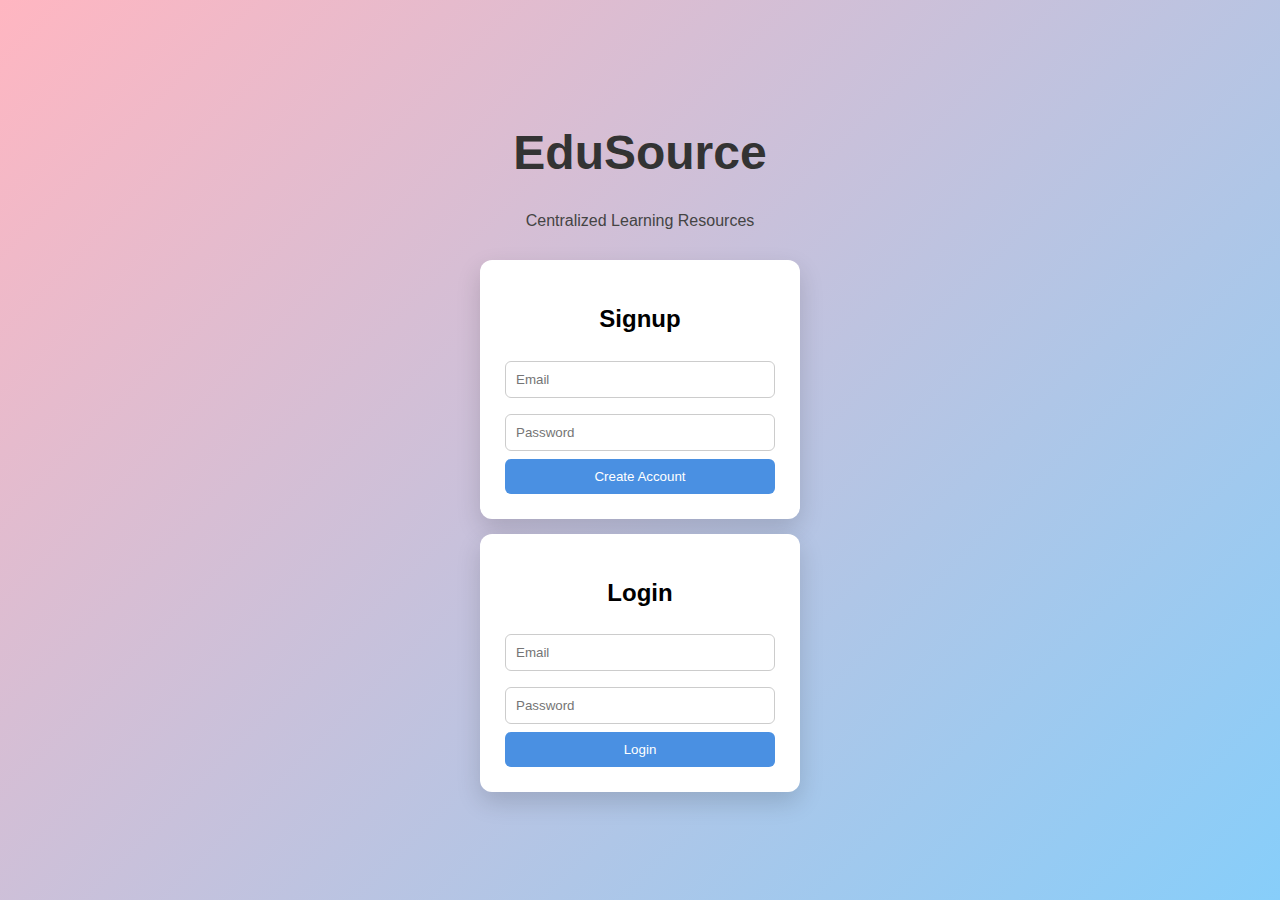
<file: index.html>
<!DOCTYPE html>
<html lang="en">
<head>
  <meta charset="UTF-8">
  <title>EduSource | Login & Signup</title>
  <link rel="stylesheet" href="style.css">
</head>
<body>

  <div class="container fade-in">
    <h1>EduSource</h1>
    <p class="tagline">Centralized Learning Resources</p>

    <div class="card">
      <h2>Signup</h2>
      <input type="email" id="signupEmail" placeholder="Email">
      <input type="password" id="signupPassword" placeholder="Password">
      <button onclick="signup()">Create Account</button>
    </div>

    <div class="card">
      <h2>Login</h2>
      <input type="email" id="loginEmail" placeholder="Email">
      <input type="password" id="loginPassword" placeholder="Password">
      <button onclick="login()">Login</button>
    </div>
  </div>

  <script src="script.js"></script>
</body>
</html>
</file>
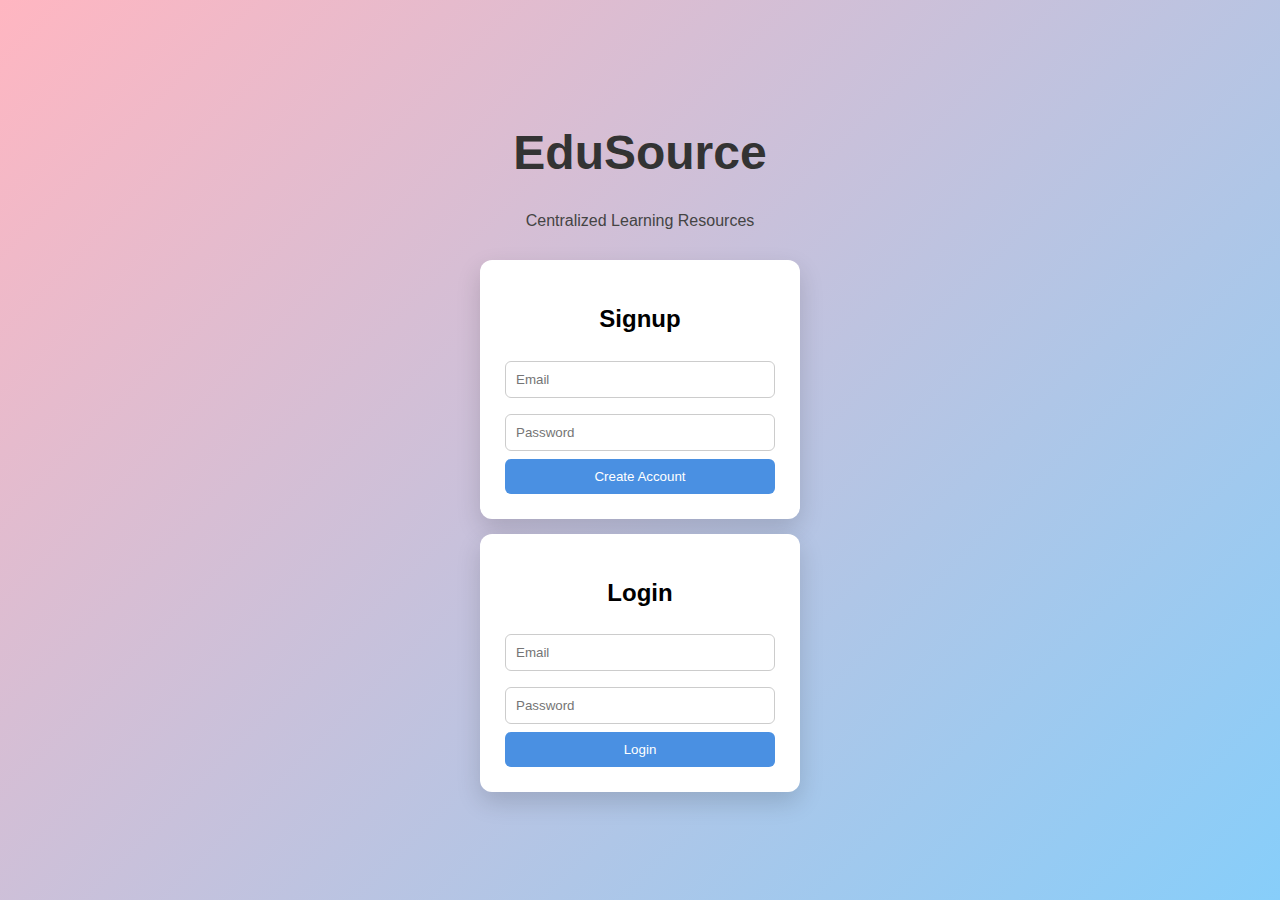
<file: resources.html>
<!DOCTYPE html>
<html lang="en">
<head>
  <meta charset="UTF-8">
  <title>EduSource | Resources</title>
  <link rel="stylesheet" href="style.css">
</head>
<body>

  <div class="container fade-in">
    <h1>Available Resources</h1>

    <div id="categories" class="card"></div>

    <div id="files" class="card" style="display:none;"></div>

    <button onclick="goBack()">⬅ Back</button>
    <button onclick="logout()">Logout</button>
  </div>

  <script src="./resources.js"></script>
</body>
</html>
</file>
<file: style.css>
* {
  box-sizing: border-box;
  font-family: 'Segoe UI', sans-serif;
}

body {
  margin: 0;
  min-height: 100vh;
  background: linear-gradient(135deg, #ffb6c1, #87cefa);
  display: flex;
  justify-content: center;
  align-items: center;
}

.container {
  text-align: center;
}

h1 {
  font-size: 3rem;
  color: #333;
}

.tagline {
  margin-bottom: 30px;
  color: #444;
}

.card {
  background: white;
  padding: 25px;
  margin: 15px auto;
  width: 320px;
  border-radius: 12px;
  box-shadow: 0 10px 25px rgba(0,0,0,0.15);
  transition: transform 0.3s;
}

.card:hover {
  transform: translateY(-5px);
}

input {
  width: 100%;
  padding: 10px;
  margin: 8px 0;
  border-radius: 6px;
  border: 1px solid #ccc;
}

button {
  width: 100%;
  padding: 10px;
  background: #4a90e2;
  color: white;
  border: none;
  border-radius: 6px;
  cursor: pointer;
  transition: background 0.3s, transform 0.2s;
}

button:hover {
  background: #357ABD;
  transform: scale(1.03);
}

.fade-in {
  animation: fade 1.2s ease-in;
}

@keyframes fade {
  from { opacity: 0; transform: translateY(20px); }
  to { opacity: 1; transform: translateY(0); }
}
</file>
